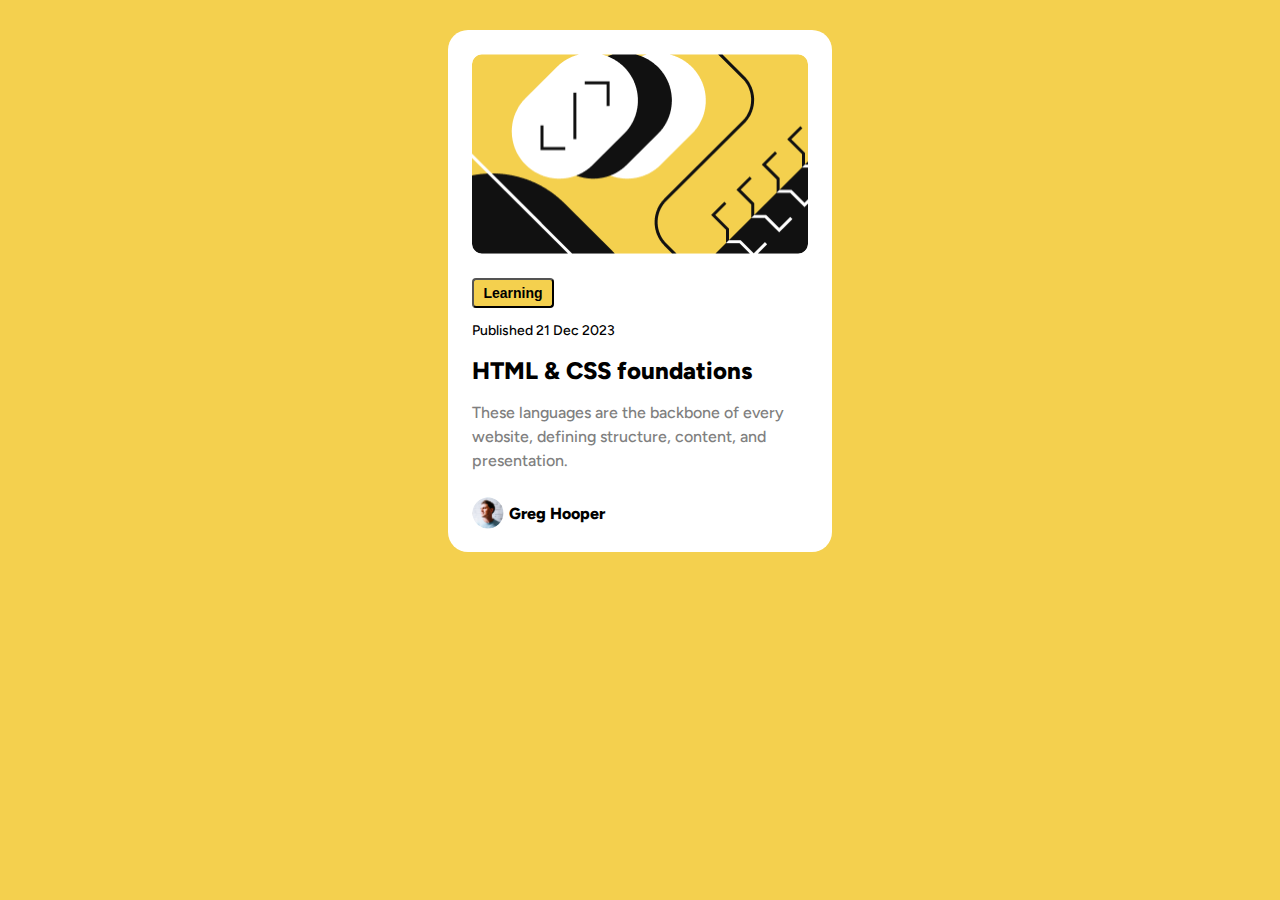
<file: index.html>
<!DOCTYPE html>
<html lang="en">
  <head>
    <meta charset="UTF-8" />
    <meta name="viewport" content="width=device-width, initial-scale=1.0" />
    <title>Script.js</title>
    <link rel="stylesheet" href="./css/index.css" />
  </head>
  <body>
  
  
    <script src="./js/app.js"></script>
  </body>
</html>
</file>
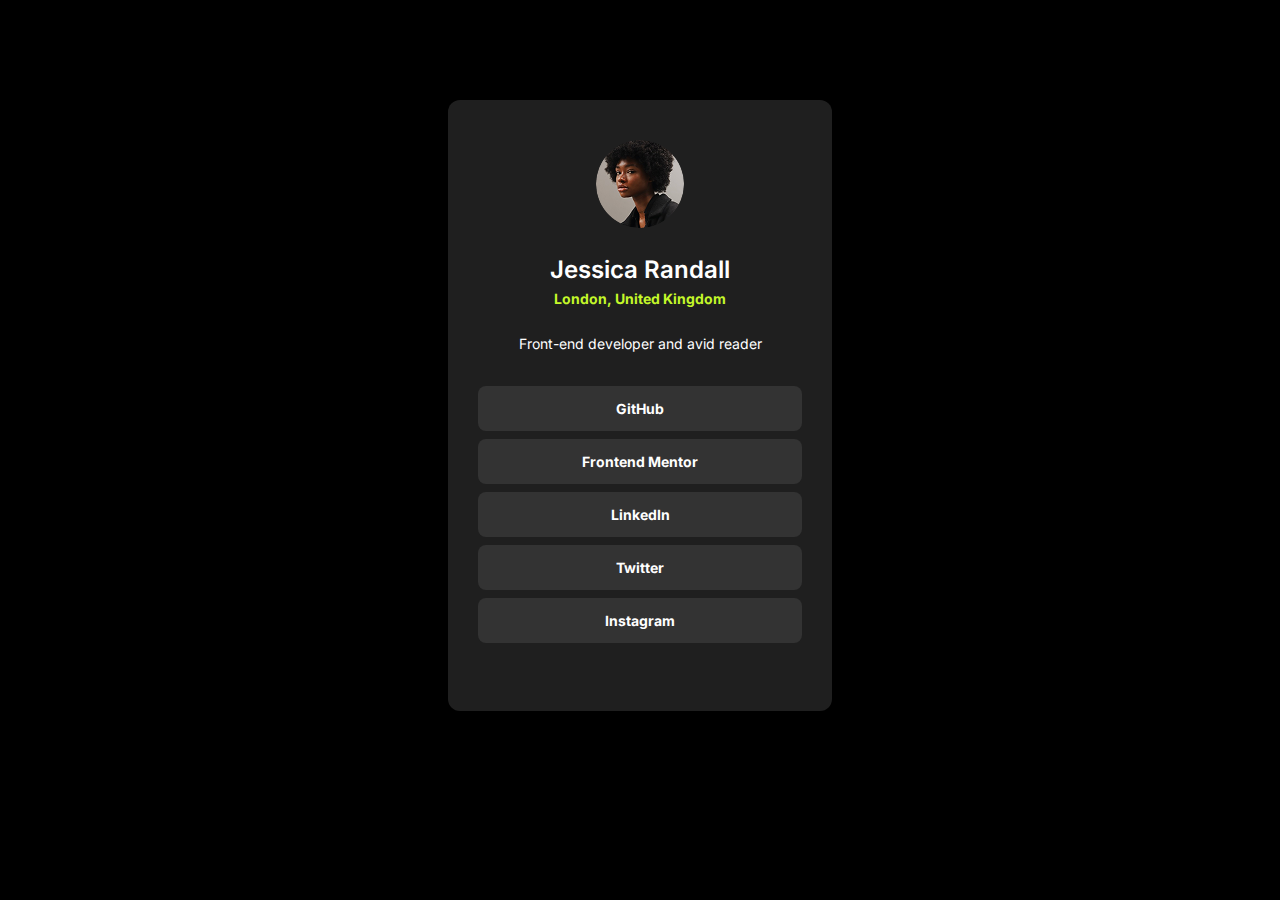
<file: extraPages/index2.html>
<!DOCTYPE html>
<html lang="en">
<head>
    <meta charset="UTF-8">
    <meta name="viewport" content="width=device-width, initial-scale=1.0">
    <title>Script Practice</title>
    <link rel="stylesheet" href="../css/extraStyle.css">
</head>
<body>
    

    <script src="./index.js"></script>
</body>
</html>
</file>
<file: css/index.css>
@font-face {
  font-display: swap;
  font-family: "Figtree";
  font-style: normal;
  font-weight: 400;
  src: url("../fonts/figtree-v6-latin-regular.woff2") format("woff2");
}

@font-face {
  font-display: swap;
  font-family: "Figtree";
  font-style: normal;
  font-weight: 500;
  src: url("../fonts/figtree-v6-latin-500.woff2") format("woff2");
}

@font-face {
  font-display: swap;
  font-family: "Figtree";
  font-style: normal;
  font-weight: 800;
  src: url("../fonts/figtree-v6-latin-800.woff2") format("woff2");
}
* {
  margin: 0;
  padding: 0;
  box-sizing: border-box;
}

body {
  display: flex;
  align-items: center;
  justify-content: center;
  background-color: #f4d04e;
  font-family: "Figtree";
}
.card {
  width: 100%;
  max-width: 384px;
  height: 522px;
  display: flex;
  flex-direction: column;
  /* gap: 20px; */
  margin-top: 30px;
  background-color: #fff;
  padding: 24px;
  border-radius: 20px;
}

.card__img {
  width: 336px;
  height: 200px;
  border-radius: 10px;
}

.card__btn {
  width: 82px;
  height: 30px;
  background-color: #f4d04e;
  border-radius: 4px;
  color: black;
  font-weight: 800;
  font-size: 14px;
  line-height: 21px;
  padding: 4px 12px 4px 12px;
  display: flex;
  align-items: center;
  justify-content: center;
  margin-top: 24px;
}

.subtitle {
  font-weight: 500;
  font-size: 14px;
  line-height: 21px;
  margin-top: 12px;
  margin-bottom: 12px;
}

.card__title {
  font-weight: 800;
  font-size: 24px;
  line-height: 36px;
  margin-bottom: 12px;
}

.card__title:hover {
  color: #f4d04e;
}

.card__text {
  font-weight: 500;
  font-size: 16px;
  line-height: 24px;
  color: #7f7f7f;
  margin-bottom: 24px;
}

.card__imgBox {
  display: flex;
  align-items: center;
  gap: 5px;
  margin-bottom: 24px;
}

.imgOfBox {
  width: 32px;
  height: 32px;
  border-radius: 50%;
}
</file>
<file: css/extraStyle.css>
/* Font styles */
@font-face {
  font-display: swap;
  font-family: "Inter";
  font-style: normal;
  font-weight: 400;
  src: url("../fonts/inter-v18-latin-regular.woff2") format("woff2");
}

@font-face {
  font-display: swap;
  font-family: "Inter";
  font-style: normal;
  font-weight: 600;
  src: url("../fonts/inter-v18-latin-600.woff2") format("woff2");
}

@font-face {
  font-display: swap;
  font-family: "Inter";
  font-style: normal;
  font-weight: 700;
  src: url("../fonts/inter-v18-latin-700.woff2") format("woff2");
}

/*Document Style  */
* {
  padding: 0;
  margin: 0;
  box-sizing: border-box;
}

body {
  background-color: black;
  color: white;
  display: flex;
  align-items: center;
  justify-content: center;
  font-family: "Inter";
}

ul,
ol {
  list-style: none;
}

a {
  text-decoration: none;
}

.newCard {
  max-width: 384px;
  width: 100%;
  height: 611px;
  background-color: #1f1f1f;
  padding: 40px;
  display: flex;
  flex-direction: column;
  align-items: center;
  border-radius: 12px;
  margin-top: 100px;
}

.newCard__img {
  width: 88px;
  height: 88px;
  border-radius: 50%;
  margin-bottom: 24px;
}

.newCard__title {
  font-weight: 600;
  font-size: 24px;
  line-height: 36px;
  text-align: center;
}

.newCard__subtitle {
  font-weight: 700;
  font-size: 14px;
  line-height: 21px;
  color: #c4f82a;
  text-align: center;
  margin-bottom: 24px;
}

.newCard__text {
  font-weight: 400;
  font-size: 14px;
  line-height: 21px;
  text-align: center;
  margin-bottom: 24px;
}

.newCard__item {
  padding: 12px 127px;
  background-color: #333333;
  border-radius: 8px;
  margin: 8px 0;
  display: flex;
  align-items: center;
  justify-content: center;
}

.newCard__item:nth-child(2) {
  padding: 12px 93px;
}

.newCard__item:hover {
  background-color: #c4f82a;
}

.newCard__link {
  font-weight: 700;
  font-size: 14px;
  line-height: 21px;
  color: white;
}

.newCard__item:hover .newCard__link {
  color: #333333;
}
</file>
